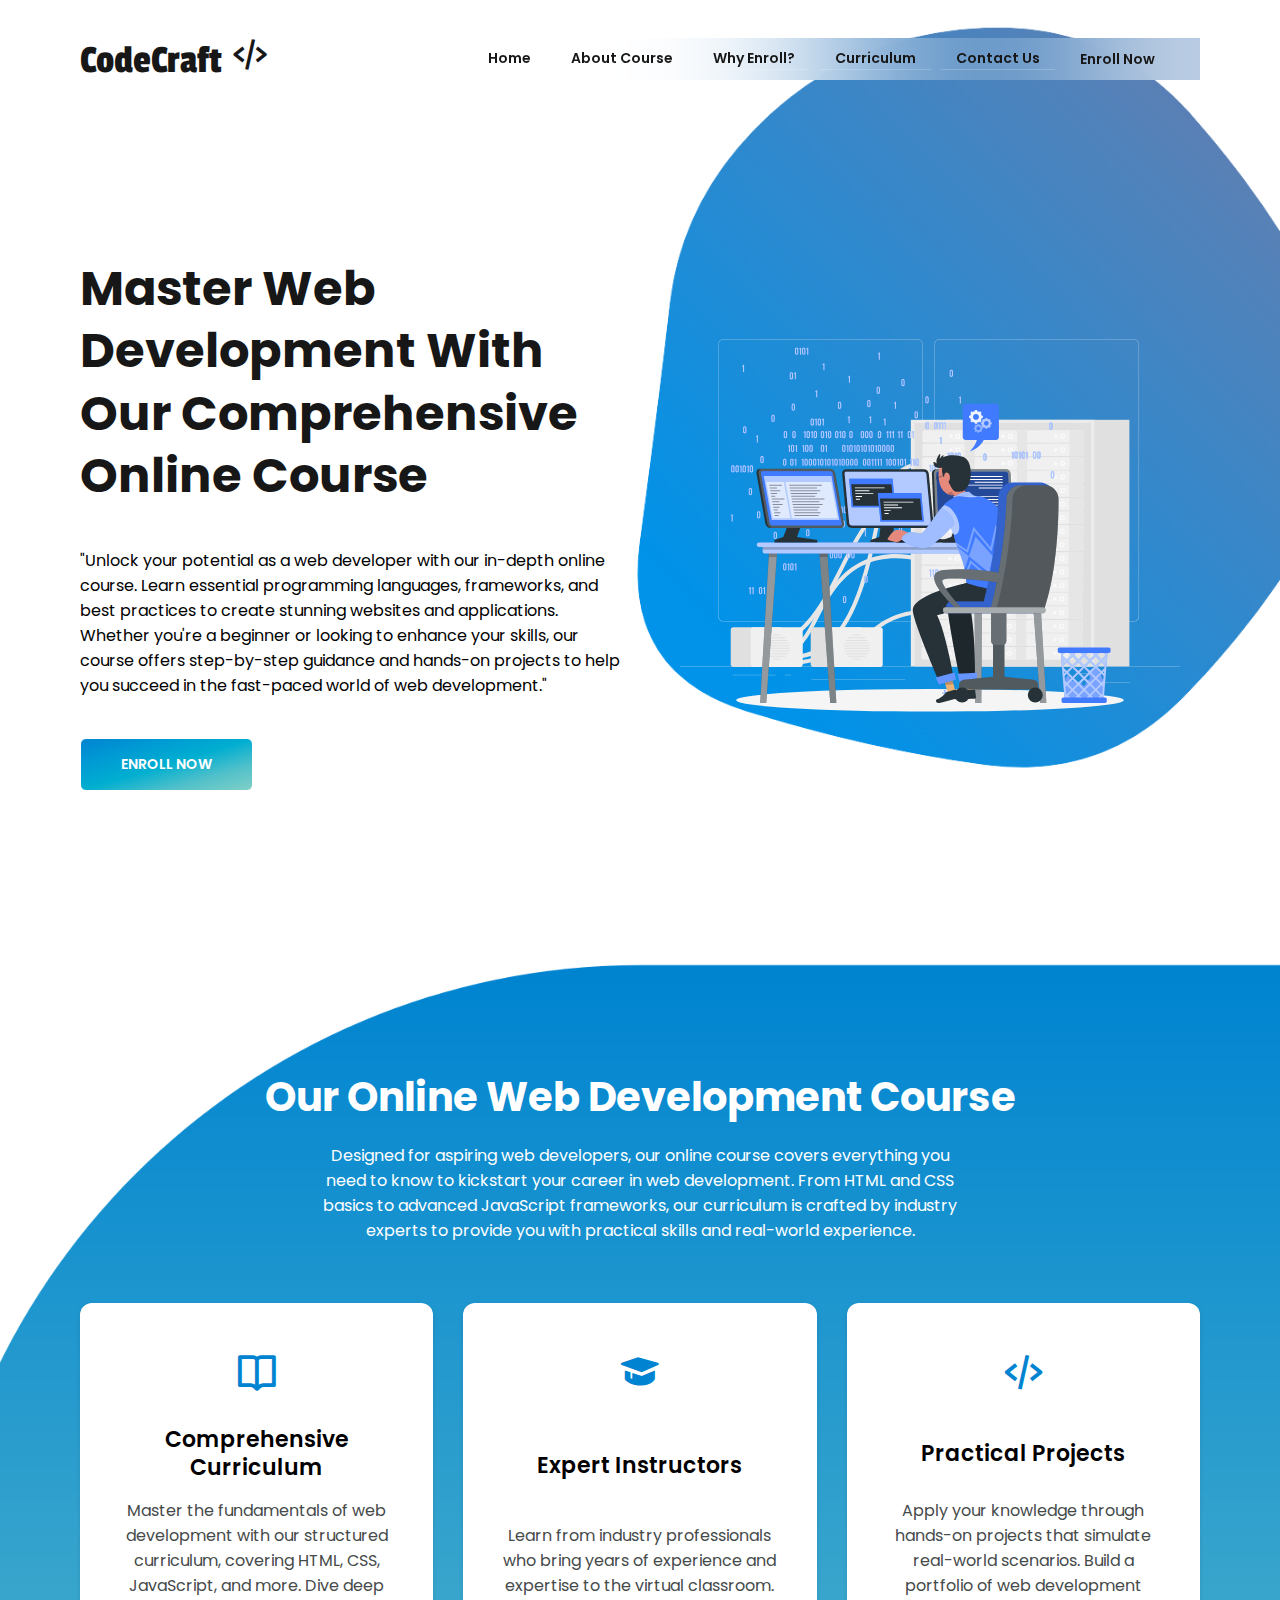
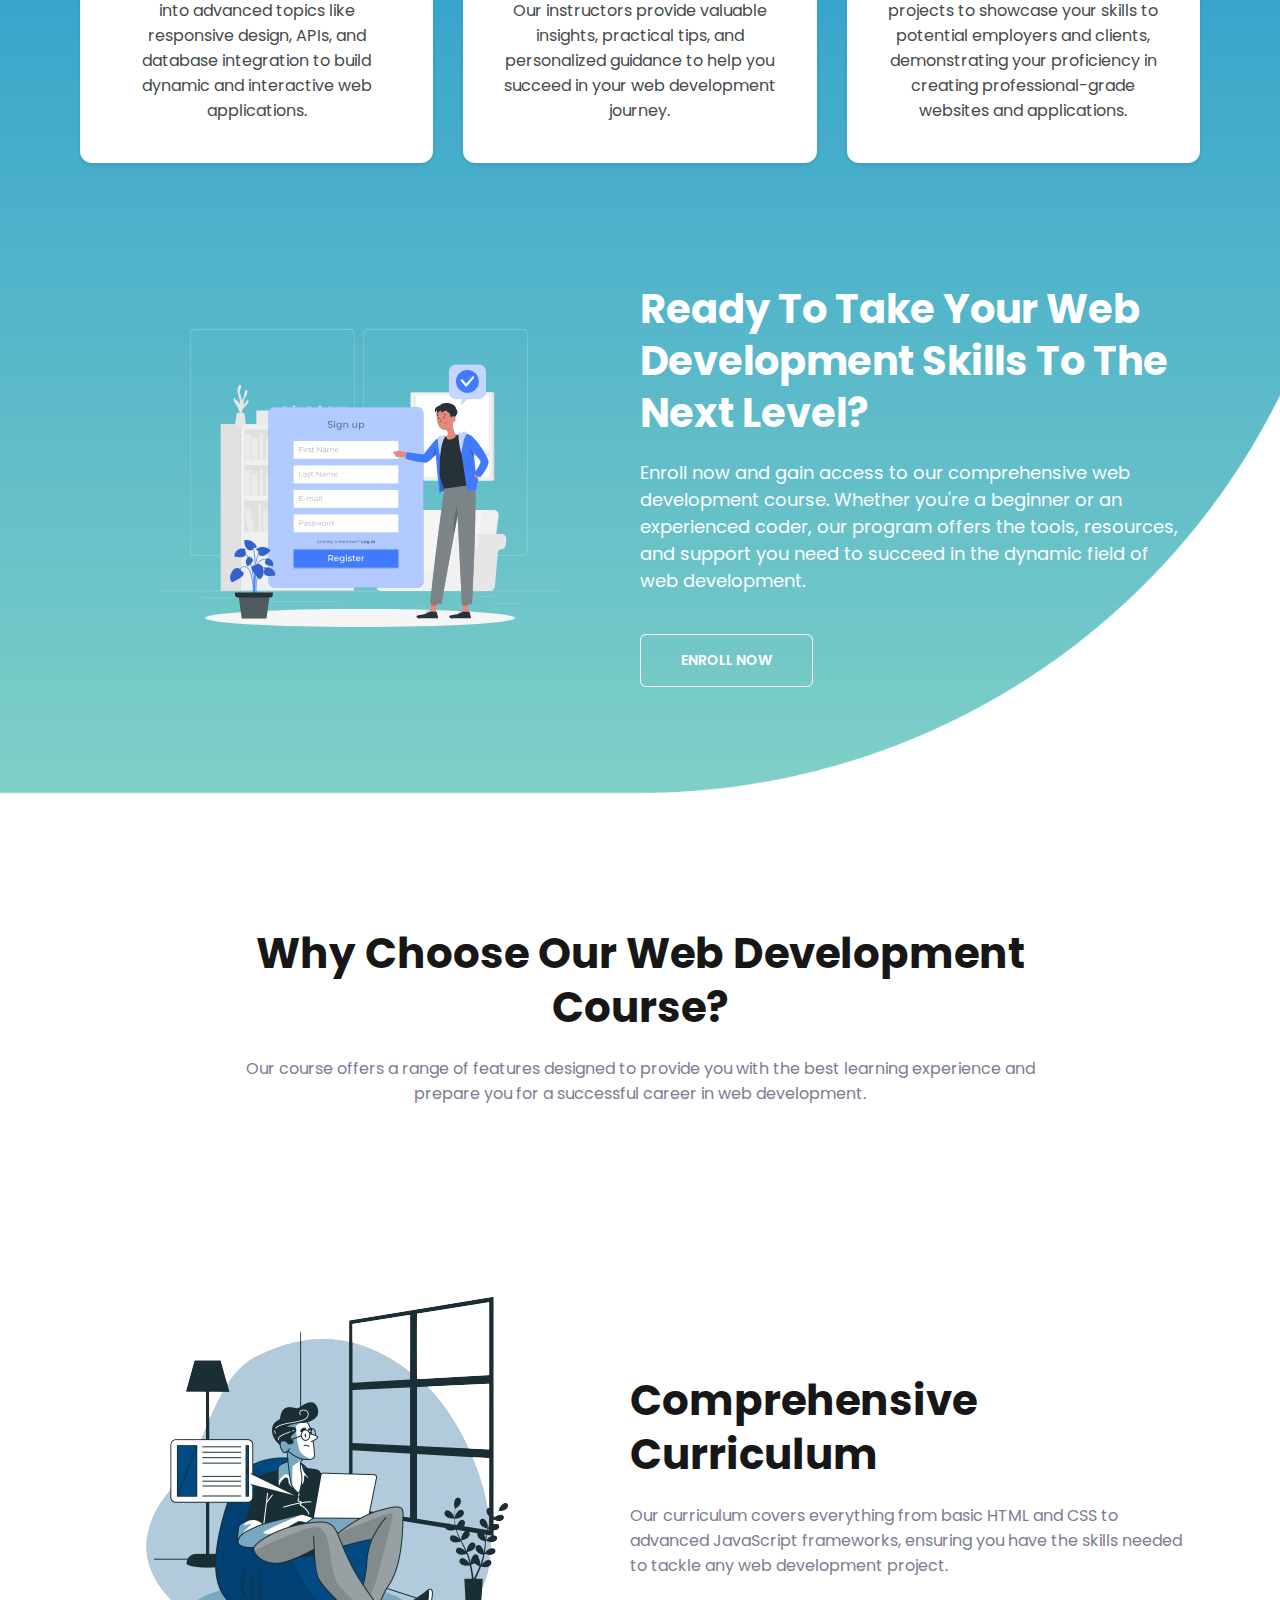
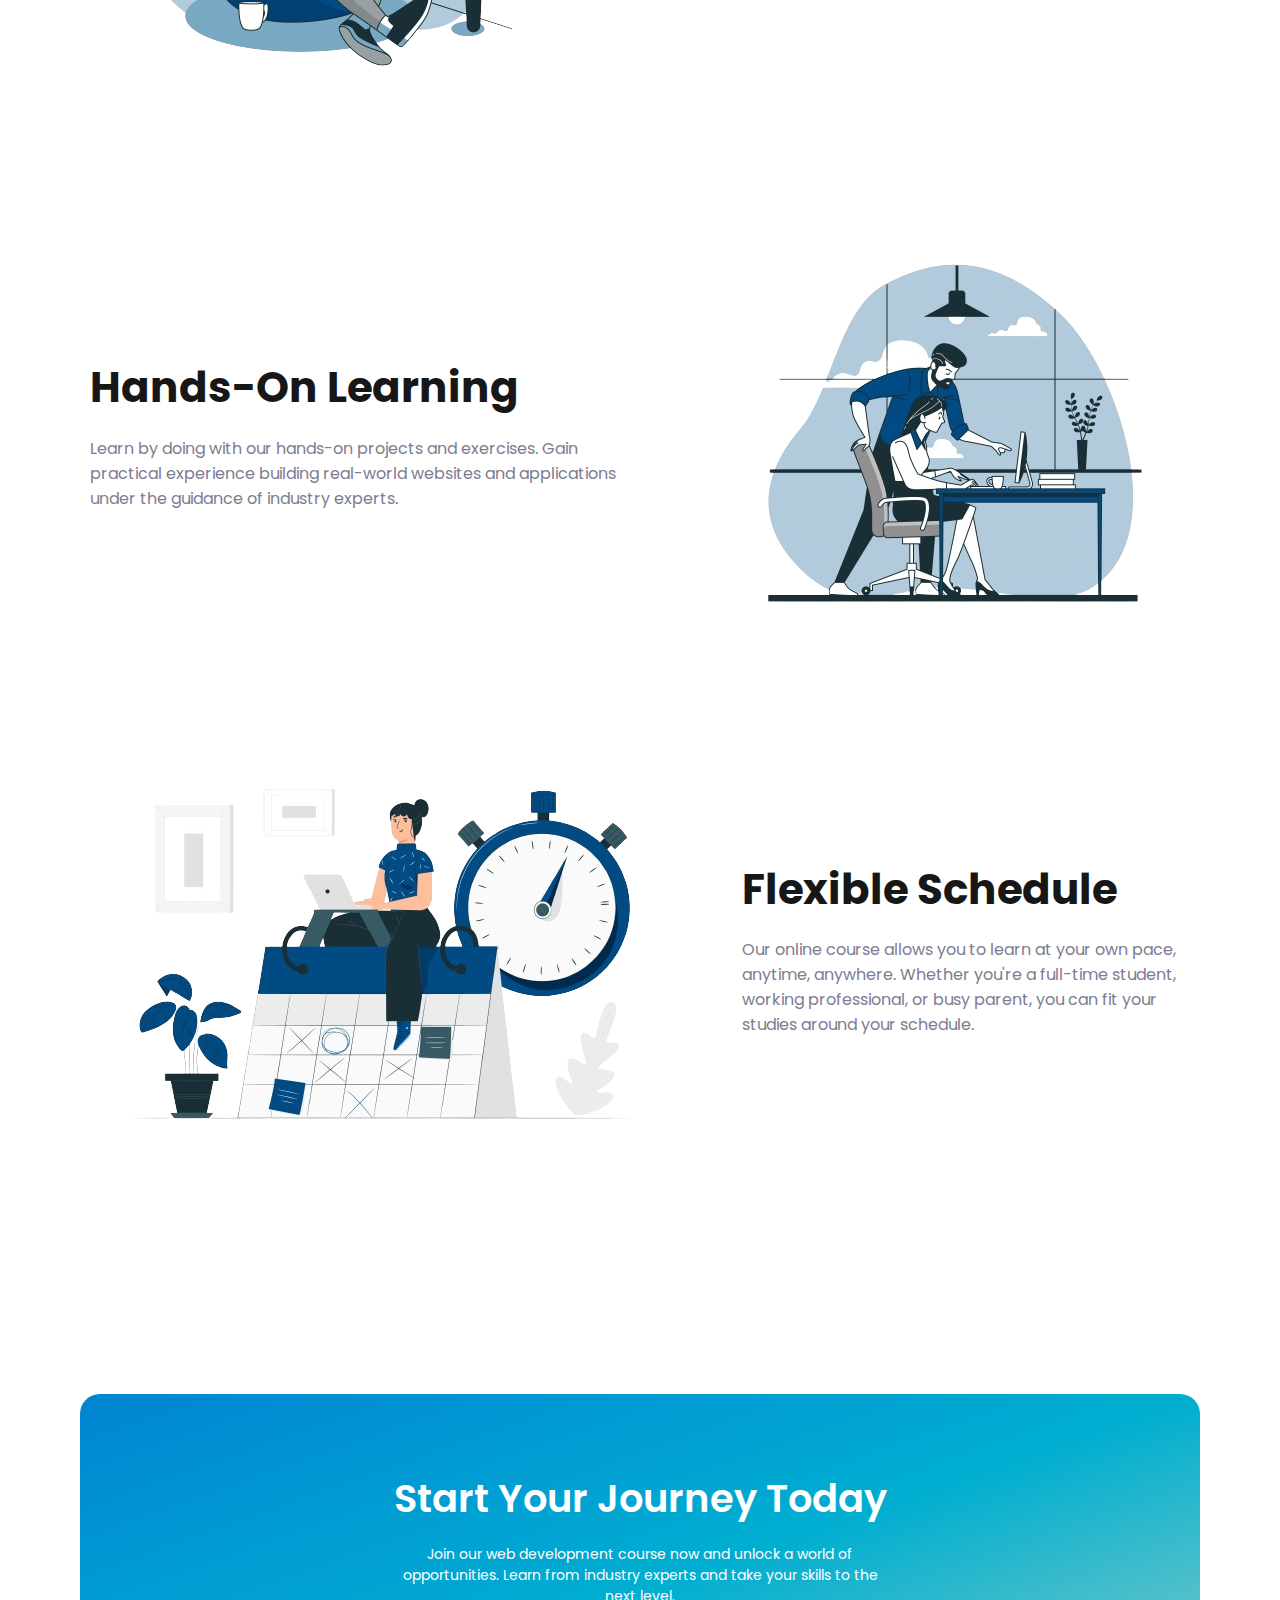
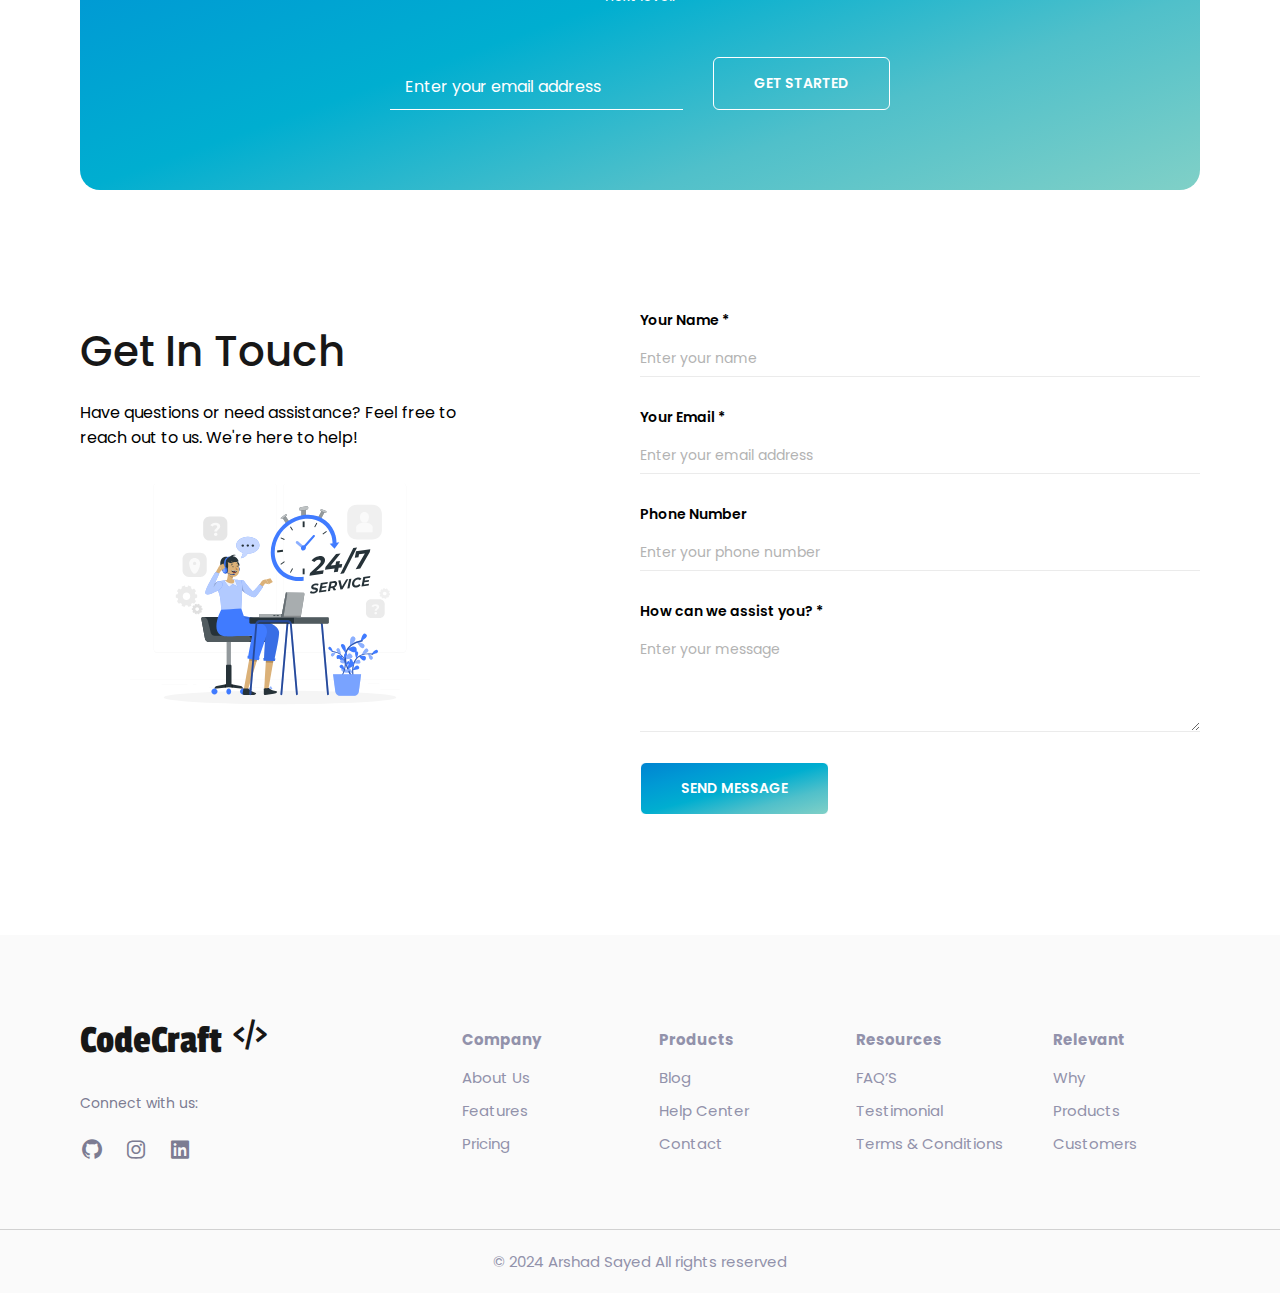
<file: Task 2-CodCraft/index.html>
<!DOCTYPE html>
<html lang="en">

<head>
  <meta charset="UTF-8">
  <meta http-equiv="X-UA-Compatible" content="IE=edge">
  <meta name="viewport" content="width=device-width, initial-scale=1.0">
  <title>CodeCraft</title>

  

  <!-- BOXICONS -->
  <link href='https://unpkg.com/boxicons@2.1.4/css/boxicons.min.css' rel='stylesheet'>
 
  <link rel="stylesheet" href="style.css">

 
  <link rel="preconnect" href="https://fonts.googleapis.com">
  <link rel="preconnect" href="https://fonts.gstatic.com" crossorigin>
  <link href="https://fonts.googleapis.com/css2?family=Poppins:wght@300;400;500;600;700&display=swap" rel="stylesheet">
</head>

<body id="top">

  <!-- HEADER -->

  <header>

    <div class="container">

      <a href="#" class="logo">CodeCraft <i class='bx bx-code-alt'></i></a>

      <!-- NAV -->

      <div class="navbar-wrapper">

        <button class="navbar-menu-btn" data-navbar-toggle-btn>
          <i class='bx bx-menu'></i>
        </button>

        <nav class="navbar" data-navbar>

          <ul class="navbar-list">

            <li class="nav-item">
              <a href="#home" class="nav-link">Home</a>
            </li>

            <li class="nav-item">
              <a href="#about" class="nav-link">About Course</a>
            </li>

            <li class="nav-item">
              <a href="#features" class="nav-link">Why Enroll?</a>
            </li>

            <li class="nav-item">
              <a href="#" class="nav-link">Curriculum</a>
            </li>

            <li class="nav-item">
              <a href="#contact" class="nav-link">Contact Us</a>
            </li>

            <li class="nav-item">
              <a href="#enroll" class="nav-link">Enroll Now</a>
            </li>

          </ul>

          <!-- <button class="btn btn-one">Enroll Now</button> -->

        </nav>

      </div>

    </div>

  </header>

<!-- MAIN PAGE -->

  <main>
    <article>
      <section class="main" id="home">
        <div class="container">

          <div class="main-content">

            <h1 class="h1 main-title">Master Web Development with Our Comprehensive Online Course</h1>

            <p class="main-text">
              "Unlock your potential as a web developer with our in-depth online course. Learn essential programming languages, frameworks, and best practices to create stunning websites and applications. Whether you're a beginner or looking to enhance your skills, our course offers step-by-step guidance and hands-on projects to help you succeed in the fast-paced world of web development."
            </p>

            <button class="btn btn-one">Enroll Now</button>

          </div>

          <div class="main-image"></div>

        </div>

        <img src="./assets/blob2.png" alt="shape" class="shape-content">
      </section>





      <!-- ABOUT -->

      <section class="about" id="about">
        <div class="container">

          <div class="about-top">

            <h2 class="h2 section-title">Our Online Web Development Course</h2>

            <p class="section-text">
              Designed for aspiring web developers, our online course covers everything you need to know to kickstart your career in web development. From HTML and CSS basics to advanced JavaScript frameworks, our curriculum is crafted by industry experts to provide you with practical skills and real-world experience.
            </p>

            <ul class="about-list">

              <li>
                <div class="about-card">

                  <div class="card-icon">
                    <i class='bx bx-book-open'></i>
                  </div>

                  <h3 class="h3 card-title">Comprehensive Curriculum</h3>

                  <p class="card-text">
                    Master the fundamentals of web development with our structured curriculum, covering HTML, CSS, JavaScript, and more. Dive deep into advanced topics like responsive design, APIs, and database integration to build dynamic and interactive web applications.
                  </p>

                </div>
              </li>

              <li>
                <div class="about-card">

                  <div class="card-icon">
                    <i class='bx bxs-graduation' ></i>
                  </div>

                  <h3 class="h3 card-title">Expert Instructors</h3>

                  <p class="card-text">
                    Learn from industry professionals who bring years of experience and expertise to the virtual classroom. Our instructors provide valuable insights, practical tips, and personalized guidance to help you succeed in your web development journey.
                  </p>

                </div>
              </li>

              <li>
                <div class="about-card">

                  <div class="card-icon">
                    <i class='bx bx-code-alt'></i>
                  </div>

                  <h3 class="h3 card-title">Practical Projects</h3>

                  <p class="card-text">
                    Apply your knowledge through hands-on projects that simulate real-world scenarios. Build a portfolio of web development projects to showcase your skills to potential employers and clients, demonstrating your proficiency in creating professional-grade websites and applications.
                  </p>

                </div>
              </li>

            </ul>

          </div>

          <div class="about-bottom">

            <figure class="about-bottom-image">
              <img src="./assets/about.svg" alt="about image" class="about-image">
            </figure>

            <div class="about-bottom-content">

              <h2 class="h2 section-title">Ready to Take Your Web Development Skills to the Next Level?</h2>

              <p class="section-text">
                Enroll now and gain access to our comprehensive web development course. Whether you're a beginner or an experienced coder, our program offers the tools, resources, and support you need to succeed in the dynamic field of web development.
              </p>

              <button class="btn btn-two">Enroll Now</button>

            </div>

          </div>

        </div>
      </section>


      <!-- FEATURES -->
      
      <section class="features" id="features">

        <div class="container">
          <h2 class="h2 section-title">Why Choose Our Web Development Course?</h2>
          <p class="section-text">
            Our course offers a range of features designed to provide you with the best learning experience and prepare you for a successful career in web development.
          </p>

          <ul class="features-list">

            <li class="features-item">
              <figure>
                <img src="./assets/fe-1.png" class="feature-img" alt="">
              </figure>
              <div class="feature-item-info">
                <h3 class="h2 item-title">Comprehensive Curriculum</h3>
                <p class="item-text">
                  Our curriculum covers everything from basic HTML and CSS to advanced JavaScript frameworks, ensuring you have the skills needed to tackle any web development project.
                </p>
              </div>
            </li>

            <li class="features-item" id="fe-2"> 
               <figure>
                <img src="./assets/fe-2.png" class="feature-img" alt="">
              </figure>
              <div class="feature-item-info">
                <h3 class="h2 item-title">Hands-on Learning</h3>
                <p class="item-text">
                  Learn by doing with our hands-on projects and exercises. Gain practical experience building real-world websites and applications under the guidance of industry experts.
                </p>
              </div>
             
            </li>

            <li class="features-item">
              <figure>
                <img src="./assets/fe-3.png" class="feature-img" alt="">
              </figure>
              <div class="feature-item-info">
                <h3 class="h2 item-title">Flexible Schedule</h3>
                <p class="item-text">
                  Our online course allows you to learn at your own pace, anytime, anywhere. Whether you're a full-time student, working professional, or busy parent, you can fit your studies around your schedule.
                </p>
              </div>
            </li>
            
          </ul>
        </div>
      </section>

      <!-- ENROLL -->

      <section class="enroll">
        <div class="container">
          <div class="enroll-card">
            <h3 class="enroll-title">Start Your Journey Today</h3>
            <p class="enroll-text">
              Join our web development course now and unlock a world of opportunities. Learn from industry experts and take your skills to the next level.
            </p>
            <form action="" class="enroll-form">
              <input type="email" name="email" placeholder="Enter your email address">
              <button type="submit" class="btn btn-two">Get Started</button>
            </form>
          </div>
        </div>
      </section>
      





      <!-- CONTACT -->

      <section class="contact" id="contact">
        <div class="container">
          <div class="contact-content">
            <h2 class="h2 contact-title">Get in Touch</h2>
            <p class="section-text">
              Have questions or need assistance? Feel free to reach out to us. We're here to help!
            </p>
            <figure class="contact-image">
              <img src="./assets/contact.svg" alt="contact image">
            </figure>
          </div>
          <form action="" class="contact-form">
            <div class="input-wrapper">
              <label for="name" class="input-label">Your Name *</label>
              <input type="text" name="name" id="name" required placeholder="Enter your name" class="input-field">
            </div>
            <div class="input-wrapper">
              <label for="email" class="input-label">Your Email *</label>
              <input type="email" name="email" id="email" required placeholder="Enter your email address" class="input-field">
            </div>
            <div class="input-wrapper">
              <label for="phone" class="input-label">Phone Number</label>
              <input type="tel" name="phone" id="phone" placeholder="Enter your phone number" class="input-field">
            </div>
            <div class="input-wrapper">
              <label for="message" class="input-label">How can we assist you? *</label>
              <textarea name="message" id="message" placeholder="Enter your message" required class="input-field"></textarea>
            </div>
            <button type="submit" class="btn btn-one">Send Message</button>
          </form>
        </div>
      </section>
      

    </article>

  </main>

  <!-- CONTACT -->

  <footer>
      <div class="footer">
        <div class="container">
          <div class="footer-brand">
            <!-- <a href="#" class="logo">
              <img src="./assets/images/logo.png" alt="Funel logo">
            </a> -->
            <a href="#" class="logo">CodeCraft <i class='bx bx-code-alt'></i></a>

            <p class="footer-text">Connect with us:</p>

            <ul class="social-list">

              <li>
                <a href="https://github.com/arshad1900" class="social-link">
                  <!-- <ion-icon name="logo-github"></ion-icon> -->
                  <i class='bx bxl-github' ></i>
                </a>
              </li>

              <li>
                <a href="https://instagram.com/arshad.films" class="social-link">
                  <!-- <ion-icon name="logo-instagram"></ion-icon> -->
                  <i class='bx bxl-instagram'></i>
                </a>
              </li>

              <li>
                <a href="https://www.linkedin.com/in/arshad-sayed19/" class="social-link">
                  <!-- <ion-icon name="logo-linkedin"></ion-icon> -->
                  <i class='bx bxl-linkedin-square'></i>
                </a>
              </li>

            </ul>
          </div>
    
          <div class="footer-link-box">
            <ul class="footer-link-list">
              <li>
                <h3 class="link-title">Company</h3>
              </li>
              <li>
                <a href="#" class="footer-link">About Us</a>
              </li>
              <li>
                <a href="#" class="footer-link">Features</a>
              </li>
              <li>
                <a href="#" class="footer-link">Pricing</a>
              </li>
            </ul>
    
            <ul class="footer-link-list">
              <li>
                <h3 class="link-title">Products</h3>
              </li>
              <li>
                <a href="#" class="footer-link">Blog</a>
              </li>
              <li>
                <a href="#" class="footer-link">Help Center</a>
              </li>
              <li>
                <a href="#" class="footer-link">Contact</a>
              </li>
            </ul>
    
            <ul class="footer-link-list">
              <li>
                <h3 class="link-title">Resources</h3>
              </li>
              <li>
                <a href="#" class="footer-link">FAQ’S</a>
              </li>
              <li>
                <a href="#" class="footer-link">Testimonial</a>
              </li>
              <li>
                <a href="#" class="footer-link">Terms & Conditions</a>
              </li>
            </ul>
    
            <ul class="footer-link-list">
              <li>
                <h3 class="link-title">Relevant</h3>
              </li>
              <li>
                <a href="#" class="footer-link">Why</a>
              </li>
              <li>
                <a href="#" class="footer-link">Products</a>
              </li>
              <li>
                <a href="#" class="footer-link">Customers</a>
              </li>
            </ul>
          </div>
        </div>
      </div>
      <div class="footer-copy">
        <p class="copyright">
          &copy; 2024 <a href="#">Arshad Sayed</a> All rights reserved
        </p>
      </div>
    </footer>
  





    <!-- GO TOP -->

    <a href="#top" class="go-top" data-go-top>
      <i class='bx bx-chevron-up'></i>
    </a>


    <script src="script.js"></script>

  </body>
</html>
</file>
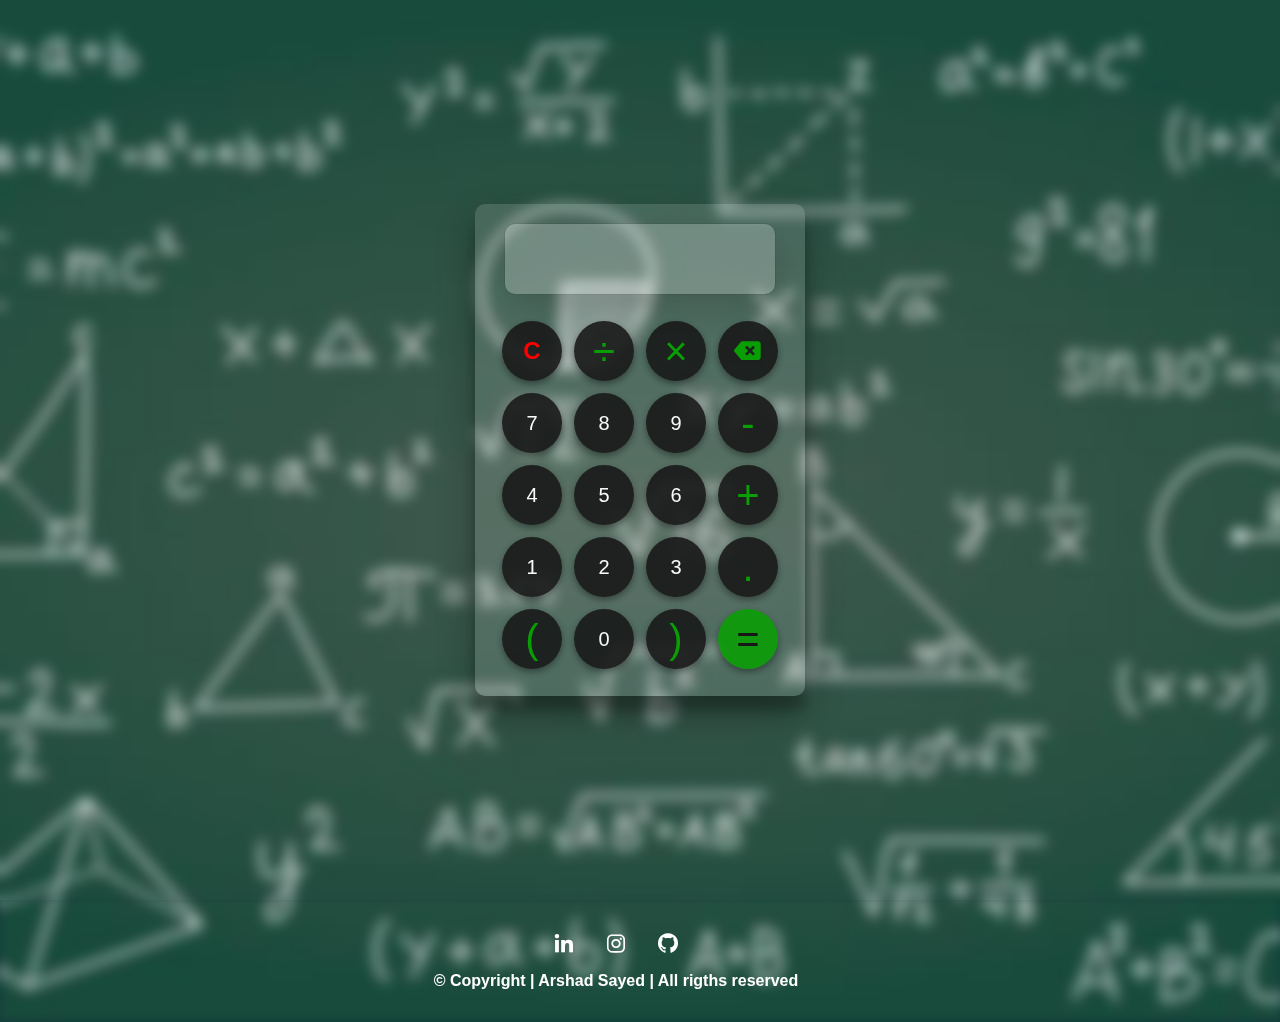
<file: Task 3-Calculator/index.html>
<!DOCTYPE html>
<html lang="en" >
<head>
  <meta charset="UTF-8">
  <meta name="viewport" content="width=device-width, initial-scale=1.0" />
  <title>Calculator</title>
  <link rel="stylesheet" href="style.css">
  <link href='https://unpkg.com/boxicons@2.1.4/css/boxicons.min.css' rel='stylesheet'>
</head>
<body>

  <div class="container">
    <div class="calculator-body">
      
      <div class="display-screen">
        <div id="display"></div>
      </div>
      <div class="buttons">
        <table>
          <tr>
            <td><button class="btn-operator" id="clear">C</button></td>
            <td><button class="btn-operator" id="/">&divide;</button></td>
            <td><button class="btn-operator" id="*">&times;</button></td>
            <td><button class="btn-operator" id="backspace"><i class='bx bxs-tag-x'></i></i></button></td>
          </tr>
          <tr>
            <td><button class="btn-number" id="7">7</button></td>
            <td><button class="btn-number" id="8">8</button></td>
            <td><button class="btn-number" id="9">9</button></td>
            <td><button class="btn-operator" id="-">-</button></td>
          </tr>
          <tr>
            <td><button class="btn-number" id="4">4</button></td>
            <td><button class="btn-number" id="5">5</button></td>
            <td><button class="btn-number" id="6">6</button></td>
            <td><button class="btn-operator" id="+">+</button></td>
          </tr>
          <tr>
            <td><button class="btn-number" id="1">1</button></td>
            <td><button class="btn-number" id="2">2</button></td>
            <td><button class="btn-number" id="3">3</button></td>
            <td><button class="btn-operator" id=".">.</button></td>
          </tr>
          <tr>
            <td><button class="btn-operator" id="(">(</button></td>
            <td><button class="btn-number" id="0">0</button></td>
            <td><button class="btn-operator" id=")">)</button></td>
            <td><button class="btn-equal" id="equal">=</button></td>

          </tr>
        </table>
      </div>
    </div>
  </div>

  <footer class="footer">
    
    <div class="footer__social">
        <a href="https://www.linkedin.com/in/arshad-sayed19/" class="footer__icon"><i class='bx bxl-linkedin' ></i></a>
        <a href="https://www.instagram.com/arshad.films/" class="footer__icon"><i class='bx bxl-instagram' ></i></a>
        <a href="https://github.com/arshad1900" class="footer__icon"><i class='bx bxl-github' ></i></a>
    </div>
    <p class="footer__copy">&#169; Copyright | Arshad Sayed | All rigths reserved</p>
</footer>

  <script  src="script.js"></script>

</body>
</html>
</file>
<file: Task 2-CodCraft/style.css>
@import url("https://fonts.googleapis.com/css2?family=Passion+One:wght@400;700;900&display=swap");


*, *::before, *::after {
  margin: 0;
  padding: 0;
  box-sizing: border-box;
}

li { list-style: none; }

a { text-decoration: none; }

a,
img,
button,
span,
i,
label,
input,
textarea { display: block; }

button {
  font: inherit;
  background: none;
  border: none;
  cursor: pointer;
}

textarea,
input {
  font: inherit;
  background: none;
  border: none;
  width: 100%;
}

:is(input, textarea):focus { outline: none; }

:focus { outline-offset: 4px; }

html {
  font-family: "Poppins", sans-sarif;
  scroll-behavior: smooth;
}

/* BACKGROUND  */

body {
  background: white;
  overflow-x: hidden;
}

::-webkit-scrollbar { width: 10px; }

::-webkit-scrollbar-track { background: white; }

::-webkit-scrollbar-thumb { background: hsl(0, 0%, 50%); }



.container { padding: 0 15px; }

.h1,
.h2,
.h3 {
  font-weight: 600;
  line-height: 1.3;
  text-transform: capitalize;
}

.h1 {
  color: #171717;
  font-size: 3rem;
}

.container-about .h2 { 
  font-size: 26px; 
}

.h3 {
  color: var(--oxford-blue);
  font-size: 22px;
}

.h4 {
  color: var(--royal-blue-dark);
  font-size: 15px;
  font-weight:600;
}

.btn {
  font-size: 14px;
  text-transform: uppercase;
  font-weight: 600;
  padding: 10px 40px;
  border: 1px solid;
  border-radius: 6px;
}

.btn-one {
  background-image: linear-gradient(to right bottom, #0084d1, #009ad4, #00aed0, #50c0ca, #80d0c7);
    color: white;
}

/* HEADER */

header {
  position: relative;
  padding: 35px 0;
  z-index: 2;
}

header .container {
  display: flex;
  justify-content: space-between;
  align-items: center;
}

.logo{
  color: #171717;
   font-size: 2.5rem;
   font-family: "Passion One", sans-serif;
   font-weight: 400;
   font-style: normal;
}

/* NAV */

.navbar-menu-btn {
  font-size: 30px;
  padding: 5px;
}

.navbar {
  position: absolute;
  top: calc(100% - 15px);
  left: 15px;
  right: 15px;
  background: #e6e4e41e;
  backdrop-filter: blur(100px);
  
  max-height: 0;
  visibility: hidden;
  pointer-events: none;
  transition: 0.25s ease-in-out;
  transform-origin: top;
  overflow: hidden;
}

@media screen and (max-width:600px) {
  .shape-content,
  .about-image,
  .contact-image,
  .feature-img{
    display: none;
  }
}

.navbar.active {
  visibility: visible;
  pointer-events: all;
  max-height: 280px;
}

.navbar-list { padding: 10px; }

.nav-item:not(:last-child) { 
  border-bottom: 1px solid hsla(0, 0%, 100%, 0.2); 
}

.nav-link {
  font-size: 14px;
  color: #171717;
  font-weight: 600;
  padding: 15px 10px;
  opacity: 0;
  transition: opacity 0.25s ease-in-out;
}

.nav-link:is(:hover, :focus) { 
  background: hsla(0, 0%, 100%, 0.2); 
}

.navbar.active .nav-link {
  transition-delay: 0.2s;
  opacity: 1;
}

.navbar .btn-one { 
  display: none;
  padding: .50rem;
  
}

/* MAIN PAGE */

#home{
  margin-top: 0;
}

.main {
  position: relative;
  padding: 130px 0 140px;
  z-index: 1;
}

.main-content { text-align: center; }

.main-title,
.main-text { margin-bottom: 40px; }

.main-text {
  font-size: 1rem;
  color: black;
}

.main .btn-one { margin-inline: auto; }

.main-image { display: none; }

.shape-content {
  position: absolute;
  width: 900px;
  top: -230px;
  right: -300px;
  z-index: -1;
}

/* ABOUT */

.about {
  position: relative;
  z-index: 1;
  background: url("./assets/newblob.png") no-repeat;
  background-position: center;
  background-size: cover;
  padding: 120px 0;
  text-align: center;
}

.about-top { margin-bottom: 120px; }

.about .h2 { 
  color: white; 
  font-size: 2.5rem;
}

.about-top .section-title { 
  margin-bottom: 20px;
  
}

.about-top .section-text {
  color: white;
  font-size: 1rem; 
  margin-bottom: 60px;
}

.about-list {
  display: grid;
  grid-template-columns: 1fr;
  gap: 30px;
}

.about-card {
  background: white;
  padding: 40px;
  border-radius: 12px;
  box-shadow: 0 2px 4px hsla(0, 0%, 0%, 0.1);
}

.card-icon {
  color: #0084D1;
  font-size: 45px;
  width: max-content;
  margin-inline: auto;
  margin-bottom: 15px;
}

.about-card .card-title { margin-bottom: 15px; }

.about-card .card-text { color: #454a4a; }

.about-bottom-image { margin-bottom: 120px; }

.about-bottom-image img {
  width: 100%;
  height: 100%;
}

.about-bottom .section-title { margin-bottom: 20px; }

.about-bottom .section-text {
  color: white;
  font-size: 18px;
  margin-bottom: 40px;
  margin-right: 1rem;
}

.about-bottom .btn-two {
  color: white;
  margin-inline: auto;
}

/* FEATURES */

.features {
  padding: 120px 0;
  text-align: center;
}

.features .section-title {
  color: #171717;
  margin-bottom: 20px;
  font-size: 2.3rem
}

.features .section-text {
  color: #7c7c92;
  font-size: 1rem;
  margin-bottom: 120px;
}

.features-item:first-child {
   margin-bottom: 60px; 
  }
.features-item:last-child { 
  margin-top: 60px; 
}

.features-item-image {
  max-width: 350px;
  margin-inline: auto;
  margin-bottom: 60px;
}

.features-item-image img { width: 100%; }

.features-item .item-title {
  color: #171717;
  margin-bottom: 20px;
  font-size: 2rem;
}

.features-item .item-text {
  color: #7c7c92;
  font-size: 1rem;
}

/* ENROLL */

.enroll { padding: 120px 0; }

.enroll-card {
  background-image: linear-gradient(to right bottom, #0084d1, #009ad4, #00aed0, #50c0ca, #80d0c7);
    padding: 80px 36px;
  border-radius: 20px;
  text-align: center;
}

.enroll-title {
  color: white;
  font-size: 2.4rem;
  font-weight: 600;
  line-height: 1.3;
  margin-bottom: 20px;
}

.enroll-text {
  color: white;
  font-size: 14px;
  margin-bottom: 50px;
}

.enroll input {
  color: white;
  padding: 10px 15px;
  border-bottom: 1px solid;
  margin-bottom: 30px;
}

.enroll input::placeholder { color: inherit; }

.enroll .btn-two {
  color: white;
  margin-inline: auto;
}

/* CONTACT */

.contact { margin-bottom: 120px; }

.contact-content { margin-bottom: 50px; }

.contact-title {
  color: #171717;
  margin-bottom: 20px;
  font-size: 2rem;
  text-align: center;
  font-weight: 500 !important;
}

.contact-image img { width: 100%; }

.input-wrapper { margin-bottom: 30px; }

.input-label {
  color: var(--oxford-blue);
  font-size:  14px;
  font-weight: 600;
  margin-bottom: 10px;
}

.input-field {
  border-bottom: 1px solid #ebebeb;
  padding: 7px 0;
  font-size:  14px;
}

.input-field::placeholder { color: #b3b3b3; }

textarea {
  max-height: 300px;
  min-height: 100px;
  height: 100px;
  resize: vertical;
}

/* FOOTER */

footer { background: #fafafa; }

.footer { padding: 80px 0 50px; }

.footer-brand { margin-bottom: 20px; }

footer .logo {
   margin-bottom: 30px; 
   color: #171717;
   font-size: 2.5rem;
   
  }

.footer-text {
  color: #7c7c92;
  font-size:  14px;
  margin-bottom: 20px;
}

.social-list {
  display: flex;
  justify-content: flex-start;
  gap: 20px;
}

.social-link {
  color: #7c7c92;
  font-size: 1.5rem;
  margin-bottom: 10px;
}

.social-link:is(:hover, :focus) { 
  color: #171717; 
}

.footer-link-list:not(:last-child) { 
  margin-bottom: 30px; 
}

.footer-link-list .link-title { 
  font-size: 15px;
  color: #9292ab;
  margin-bottom: 15px; 
}

.footer-link {
  color: #9292ab;
  font-size: 15px;
  margin-bottom: 10px;
  max-width: 150px;
}

.footer-copy {
  padding: 20px 15px;
  border-top: 1px solid hsla(0, 0%, 18%, 0.2);
}

.copyright {
  color: #9292ab;
  text-align: center;
  font-size: 15px;
}

.copyright a {
  display: inline-block;
  color: #9292ab;
}

/* GO TOP */

.go-top {
  position: fixed;
  bottom: 30px;
  right: 30px;
  z-index: 5;
  width: 50px;
  height: 50px;
  background-image: linear-gradient(to right bottom, #0084d1, #009ad4, #00aed0, #50c0ca, #80d0c7);
  box-shadow: 0 2px 4px hsla(0, 0%, 0%, 0.25);
  display: grid;
  place-items: center;
  border-radius: 50%;
  color: white;
  font-size: 22px;
  opacity: 0;
  visibility: hidden;
  pointer-events: none;
  transition: 0.25s ease-in-out;
}

.go-top.active {
  opacity: 1;
  visibility: visible;
  pointer-events: all;
}

/* RESPONSIVE */

@media (min-width: 450px) {

  .h1,
  .h2 { 
    font-weight: 700;
   }

  .btn { padding-block: 15px; }


  .navbar {
    left: auto;
    width: 300px;
  }


  .main { padding: 140px 0 160px; }

  .shape-content {
    top: -70px;
    right: -260px;
  }


  .about-card .card-title { padding-inline: 40px; }

  .about-bottom-image {
    max-width: 400px;
    margin-inline: auto;
    margin-bottom: 40px;
  }

  .about-bottom-content { padding-inline: 50px; }

  .features .h2 { 
    font-size: 32px; 
  }

  .enroll-title { 
    font-size: 2.4rem;
  }

  .enroll-form {
    display: flex;
    justify-content: center;
    align-items: flex-end;
    gap: 30px;
  }

  .enroll input { margin-bottom: 0; }

  .enroll .btn-two { min-width: max-content; }


  .contact-title { 
    font-size: 32px; 
  }

  .contact-image {
    max-width: 300px;
    margin-inline: auto;
  }

}

@media (min-width: 560px) {

  .container {
    max-width: 550px;
    margin-inline: auto;
  }

  .navbar-wrapper { position: relative; }

  .navbar {
    top: calc(100% + 15px);
    right: 0;
  }

  .main-content,
  .about-bottom-content { text-align: left; }

  .main .btn-one,
  .about-bottom .btn-two { margin-inline: 0; }

  .shape-content {
    top: -156px;
    right: -152px;
  }

  .footer-brand { margin-bottom: 40px; }

  .footer-link-box {
    display: grid;
    grid-template-columns: 1fr 1fr;
  }

}


@media (min-width: 768px) {

  .container { max-width: 740px; }

  .about-list { grid-template-columns: 1fr 1fr; }

  .about-card {
    height: 100%;
    display: flex;
    flex-direction: column;
    justify-content: space-between;
    align-items: center;
  }

  .about-card .card-title { padding-inline: 0; }

  .contact-title { 
    font-size: 42px; 
  }

}







@media (min-width: 1024px) {

  .container { max-width: 950px; }

  .navbar-menu-btn { display: none; }

  .navbar {
    max-height: unset;
    visibility: visible;
    position: static;
    width: auto;
    background: none;
    pointer-events: all;
    overflow: visible;
    display: flex;
  }

  .navbar-list {
    display: flex;
    align-items: center;
    gap: 10px;
    margin-right: 20px;
  }

  .nav-link {
    opacity: 1;
    padding: 0 15px;
  }

  .navbar .btn-one { display: block; }



  /* MAIN PAGE */

  .main-content { max-width: 550px; }

  .main-image {
    display: block;
    position: absolute;
    top: 50%;
    right: 0;
    transform: translateY(-50%);
    width: 500px;
    padding-top: 500px;
    background: url("./assets/home.svg") no-repeat;
    background-size: contain;
    
  }



  /* ABOUT */

  .about-top .section-text {
    max-width: 650px;
    margin-inline: auto;
  }

  .about-list { grid-template-columns: repeat(3, 1fr); }

  .about-bottom {
    display: flex;
    justify-content: space-between;
    align-items: center;
  }

  .about-bottom-image {
    margin-bottom: 0;
    height: 330px;
  }

  .about-bottom-content {
    padding-inline: 0;
    width: 50%;
  }



  /* FEATURES */

  .features :is(.section-title, .section-text) {
    max-width: 650px;
    margin-inline: auto;
  }

  .features-item {
    display: flex;
    align-items: center;
    gap: 50px;
  }

  .features-item-image {
    margin-inline: 0;
    margin-bottom: 0;
  }

  .feature-item-info {
    width: 50%;
    text-align: left;
  }

  /* .features-item:last-child { 
    flex-direction: row-reverse; 
  } */
  
  #fe-2{
    flex-direction: row-reverse;
  }



  

  .enroll-card > * {
    max-width: 500px;
    margin-inline: auto;
  }

  .contact .container {
    display: flex;
    justify-content: space-between;
    align-items: center;
    gap: 50px;
  }

  .contact-content { max-width: 400px; }

  .contact-title { text-align: left; }

  .contact-form { width: 50%; }

  .footer .container {
    display: flex;
    justify-content: space-between;
    align-items: center;
    gap: 50px;
  }

  .footer-brand,
  .footer-link-list:not(:last-child) { 
    margin-bottom: 0; 
  }

  .footer-link-box {
    grid-template-columns: repeat(4, 1fr);
    gap: 50px;
  }

}


@media (min-width: 1200px) {

  .container { 
    max-width: 1150px; 
  }

  .main-image { 
    right: 100px; 
  }

  .about-bottom-image { 
    height: 400px; 
  }

  .features .h2 { 
    font-size: 42px; 
  }

  .features :is(.section-title, .section-text) {
     max-width: 850px; 
    }

}
</file>
<file: Task 3-Calculator/style.css>
* {
  padding: 0;
  margin: 0;
  box-sizing: border-box;
  outline: 0;
  transition: all 0.5s ease;
}

body{
  font-family: sans-serif;
  overflow-x: hidden;
  background: url(./assests/background.jpg);
  backdrop-filter: blur(7px);
  background-position: center;
  background-repeat: no-repeat;
  background-size: cover;
}

a {
  text-decoration: none;
  color: #fff;
}

.container {
  height: 100vh;
  width: 100vw;
  display: grid;
  place-items: center;
  
}

.calculator-body {
  position: relative;
  height: auto;
  width: auto;
  padding: 20px;
  border-radius: 10px;
  backdrop-filter: blur(6px);
  background-color: rgba(255, 255, 255, 0.137);
  box-shadow: rgba(0, 0, 0, 0.3) 0px 19px 38px, rgba(0, 0, 0, 0.22) 0px 15px 12px;
}

.calculator-body #display {
  color: #ffffff;
}

.calculator-body button#clear {
  background-color: #171717e1;
  color: rgb(255, 0, 0);
  box-shadow: rgba(0, 0, 0, 0.16) 0px 3px 6px, rgba(0, 0, 0, 0.23) 0px 3px 6px;
  font-size: 1.5rem;
  font-weight: 700;
}

.calculator-body button.btn-number {
  background-color: #171717e1;
  color: #f8fafb;
  box-shadow: rgba(0, 0, 0, 0.16) 0px 3px 6px, rgba(0, 0, 0, 0.23) 0px 3px 6px;
}

.calculator-body button.btn-operator {
  background-color: #171717e1;
  color: #099e04;
  font-size: 2.5rem;
  box-shadow: rgba(0, 0, 0, 0.16) 0px 3px 6px, rgba(0, 0, 0, 0.23) 0px 3px 6px;
}



#backspace{
  background-color: #171717e1;
  font-size: 2rem;
  padding-top: 5px;
  padding-right: 3px;
}

.calculator-body button.btn-equal {
  background-color: #099e04de;
  color: #171717;
  box-shadow: rgba(0, 0, 0, 0.16) 0px 3px 6px, rgba(0, 0, 0, 0.23) 0px 3px 6px;
  font-size: 2.5rem;
}

#display {
  margin: 0 10px;
  height: 70px;
  width: auto;
  max-width: 270px;
  display: flex;
  align-items: flex-end;
  justify-content: flex-end;
  font-size: 30px;
  margin-bottom: 20px;
  overflow-x: scroll;
  background-color: rgba(255, 255, 255, 0.233);
  border-radius: 10px;
  padding-right: 1rem;
  box-shadow: rgba(0, 0, 0, 0.16) 0px 10px 36px 0px, rgba(0, 0, 0, 0.06) 0px 0px 0px 1px;
}

#display::-webkit-scrollbar {
  display: block;
  height: 15px;
}

button {
  height: 60px;
  width: 60px;
  border: 0;
  border-radius: 30px;
  margin: 5px;
  font-size: 20px;
  cursor: pointer;
  transition: all 200ms ease;
}

button:hover {
  transform: scale(1.1);
  
}


.footer {
  color: #fff;
  text-align: center;
  font-weight:600;
  padding: 2rem 0;
  padding-right: 3rem;
  box-shadow: rgba(50, 50, 93, 0.25) 0px 50px 100px -20px, rgba(0, 0, 0, 0.3) 0px 30px 60px -30px, rgba(10, 37, 64, 0.35) 0px -2px 6px 0px inset;
}

.footer__social {
  margin-bottom: .75rem;
}
.footer__icon {
  font-size: 1.5rem;
  color: #fff;
  margin: 0 .75rem;
}
.footer__copy {
  font-size: 1rem;
}

@media screen and (max-width:600px){
  .footer{
    align-content: center;
    padding-right: 0;
   }

   .footer__copy{
     font-size: .85rem;
   }
}
</file>
